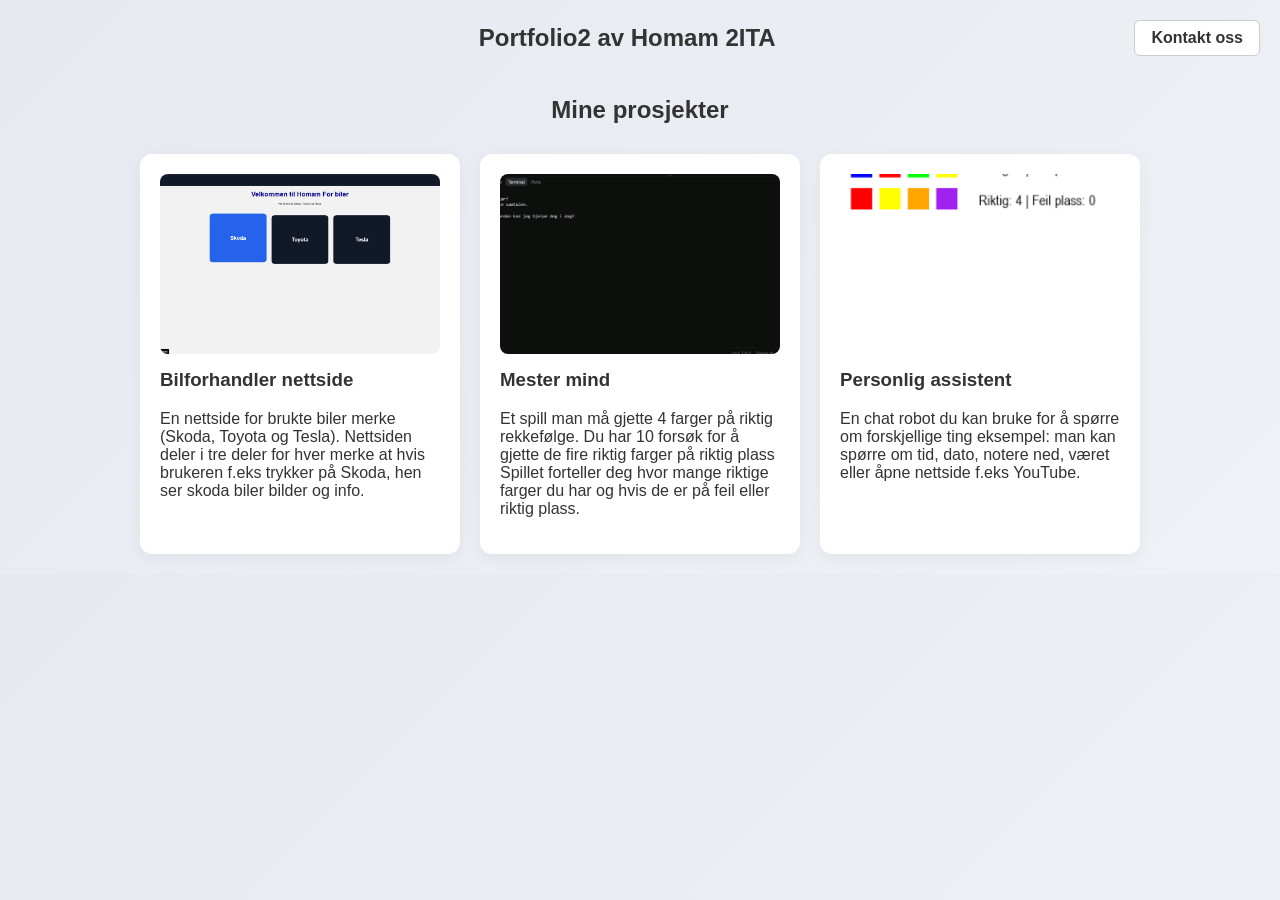
<file: index.html>
<!DOCTYPE html>
<html lang="no">

<head>
    <meta charset="UTF-8">
    <meta name="viewport" content="width=device-width, initial-scale=1.0">
    <title>Portfolio - Homam 2ITA</title>
    <link rel="stylesheet" href="style.css">
</head>

<body>

    <header>
        <div class="space"></div>
        <h1>Portfolio2 av Homam 2ITA</h1>
        <a href="Kontakt.html" class="btn">Kontakt oss</a>
    </header>

    <main class="container">
        <h2>Mine prosjekter</h2>
        
        <div class="prosjekter">
            <div class="prosjekt">
                <img src="images/bilforhandlerimg.png" alt="Bilforhandler nettside">
                <div class="tekst">
                    <h3>Bilforhandler nettside</h3>
                    <p>En nettside for brukte biler merke (Skoda, Toyota og Tesla). 
                       Nettsiden deler i tre deler for hver merke at hvis brukeren f.eks trykker på Skoda, 
                       hen ser skoda biler bilder og info.</p>
                </div>
            </div>
            <div class="prosjekt">
                <img src="images/mestermindpy.png" alt="Mestermind py game">
                <div class="tekst">
                    <h3>Mester mind</h3>
                    <p>Et spill man må gjette 4 farger på riktig rekkefølge. Du har 10 forsøk 
                       for å gjette de fire riktig farger på riktig plass
                       Spillet forteller deg hvor mange riktige farger du har og hvis de er på feil eller riktig plass.</p>
                </div>
            </div>
            <div class="prosjekt">
                <img src="images/chatrobot.png" alt="Chat prosjekt">
                <div class="tekst">
                    <h3>Personlig assistent</h3>
                    <p>En chat robot du kan bruke for å spørre om forskjellige ting 
                       eksempel: man kan spørre om tid, dato, notere ned, været eller åpne nettside f.eks YouTube.</p>
                </div>
            </div>

        </div>
    </main>

</body>
</html>
</file>
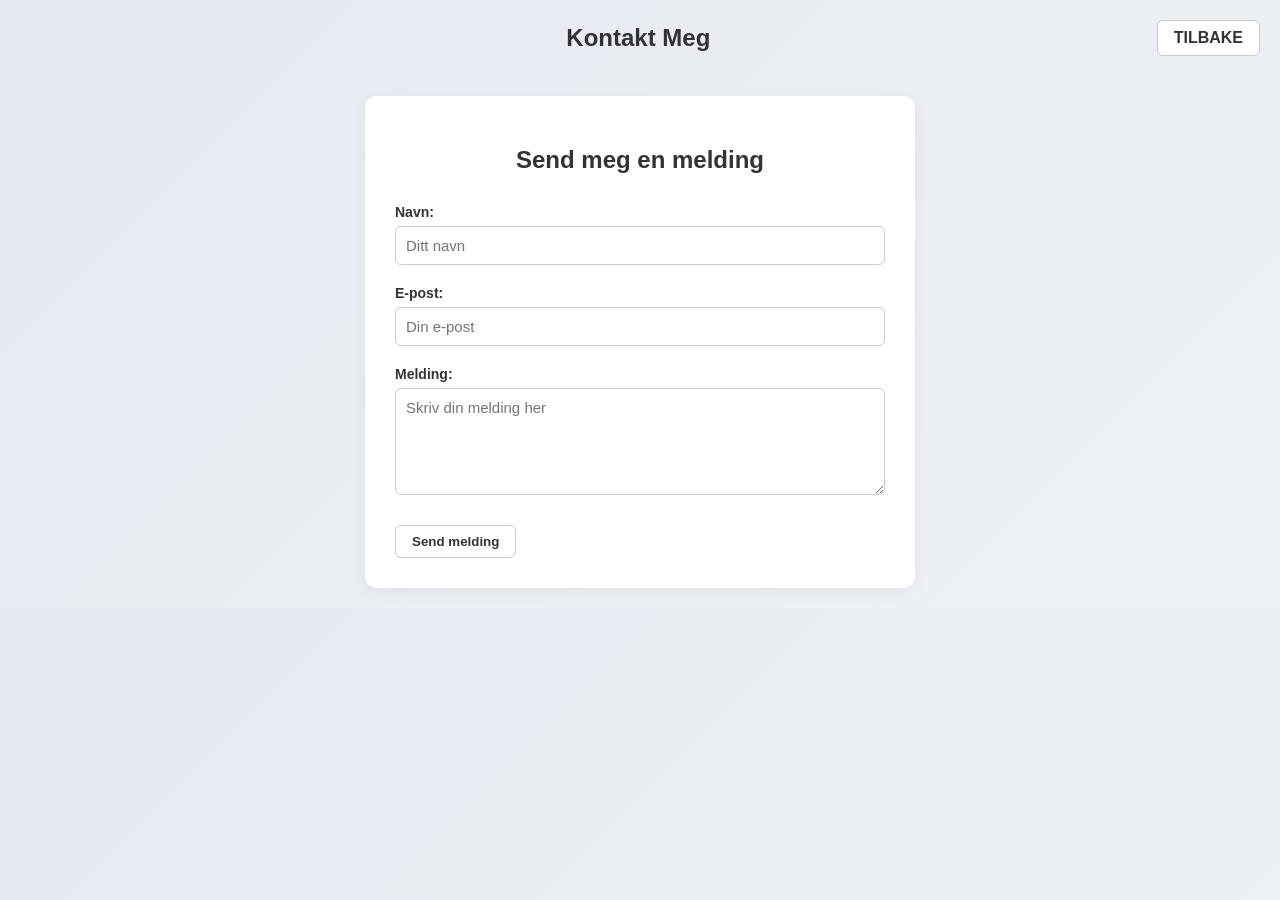
<file: Kontakt.html>
<!DOCTYPE html>
<html lang="no">
<head>
    <meta charset="UTF-8">
    <meta name="viewport" content="width=device-width, initial-scale=1.0">
    <title>Kontakt Meg - Homam 2ITA</title>
    <link rel="stylesheet" href="style.css">
</head>
<body>

    <header>
        <div class="space"></div>
        <h1>Kontakt Meg</h1>
        <a href="index.html" class="btn">TILBAKE</a>
    </header>

    <main class="container">
        <section class="kontakt-seksjon">
            <h2>Send meg en melding</h2>
            
            <form class="kontakt-skjema">
                <div class="skjema-gruppe">
                    <label for="navn">Navn:</label>
                    <input type="text" id="navn" placeholder="Ditt navn" required>
                </div>

                <div class="skjema-gruppe">
                    <label for="epost">E-post:</label>
                    <input type="email" id="epost" placeholder="Din e-post" required>
                </div>

                <div class="skjema-gruppe">
                    <label for="melding">Melding:</label>
                    <textarea id="melding" rows="5" placeholder="Skriv din melding her" required></textarea>
                </div>

                <button type="submit" class="btn btn-send">Send melding</button>
            </form>
        </section>
    </main>

</body>
</html>
</file>
<file: style.css>
* {
    box-sizing: border-box;
}

body {
    font-family: Arial, sans-serif;
    background: linear-gradient(135deg, #e6e9f0, #eef1f5);
    margin: 0;
    padding: 20px;
    color: #333;
}

.container {
    max-width: 1000px;
    margin: 0 auto;
}

header {
    display: flex;
    justify-content: space-between;
    align-items: center;
    margin-bottom: 40px;
}

.space {
    width: 100px;
}

h1 {
    margin: 0;
    font-size: 24px;
}

h2 {
    text-align: center;
    margin-bottom: 30px;
}

.btn {
    background: #fff;
    color: #333;
    padding: 8px 16px;
    text-decoration: none;
    border: 1px solid #ccc;
    border-radius: 6px;
    font-weight: bold;
    cursor: pointer;
}

.btn:hover {
    background: #333;
    color: #fff;
}


.prosjekter {
    display: flex;
    flex-direction: row;
    gap: 20px;
}

.prosjekt {
    display: flex;
    flex-direction: column;
    flex: 1;
    background: #fff;
    padding: 20px;
    border-radius: 12px;
    box-shadow: 0 4px 15px rgba(0,0,0,0.05);
    gap: 15px;
}


.tekst {
    flex: 1;
}

.tekst h3 {
    margin-top: 0;
}

.prosjekt img {
    width: 100%;
    height: 180px;
    object-fit: cover;
    border-radius: 8px;
}

.kontakt-seksjon {
    background: #fff;
    padding: 30px;
    border-radius: 12px;
    box-shadow: 0 4px 15px rgba(0,0,0,0.05);
    max-width: 550px;
    margin: 0 auto;
}

.kontakt-skjema {
    display: flex;
    flex-direction: column;
    gap: 20px;
}

.skjema-gruppe {
    display: flex;
    flex-direction: column;
    gap: 6px;
    text-align: left;
}

.skjema-gruppe label {
    font-weight: bold;
    font-size: 14px;
}

.skjema-gruppe input, 
.skjema-gruppe textarea {
    width: 100%;
    padding: 10px;
    border: 1px solid #ccc;
    border-radius: 6px;
    font-size: 15px;
    font-family: inherit;
}

.btn-send {
    align-self: flex-start;
    margin-top: 10px;
}
.rekkefolge {
    flex-direction: row-reverse;
}
</file>
